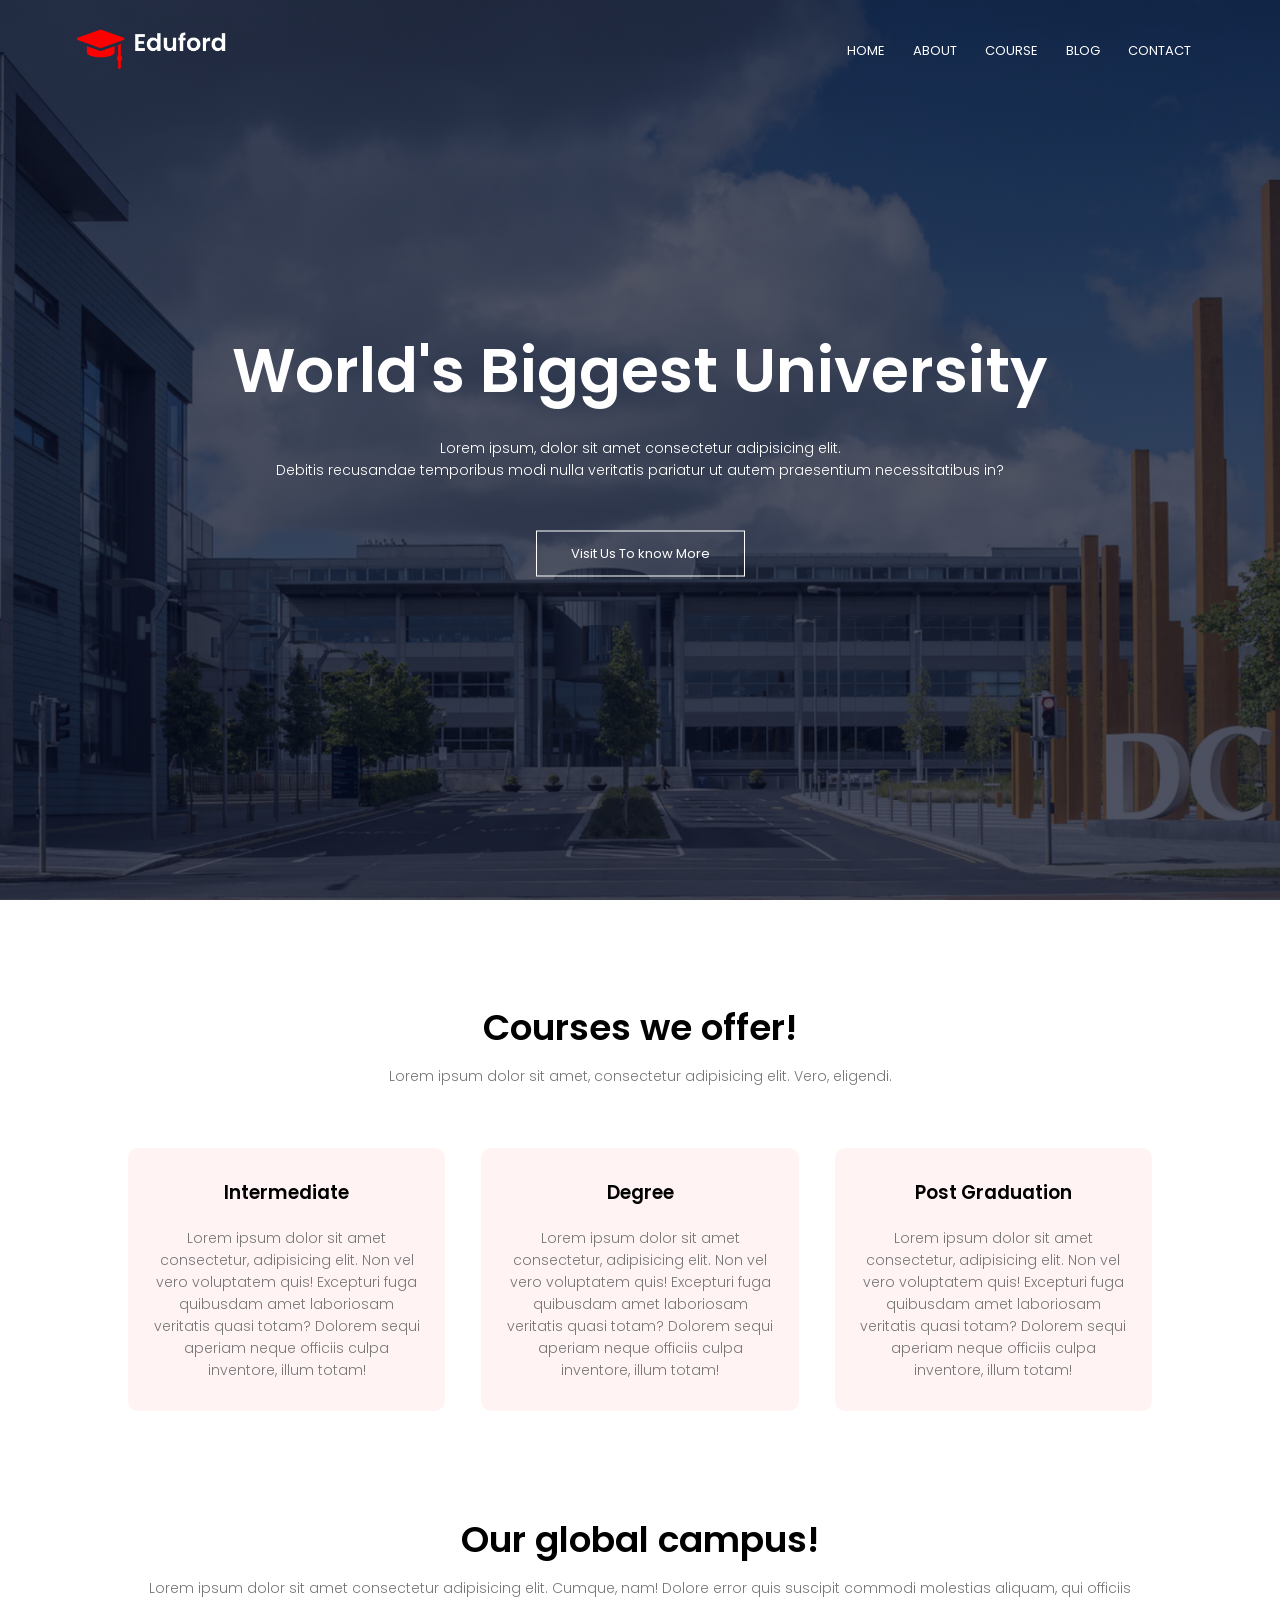
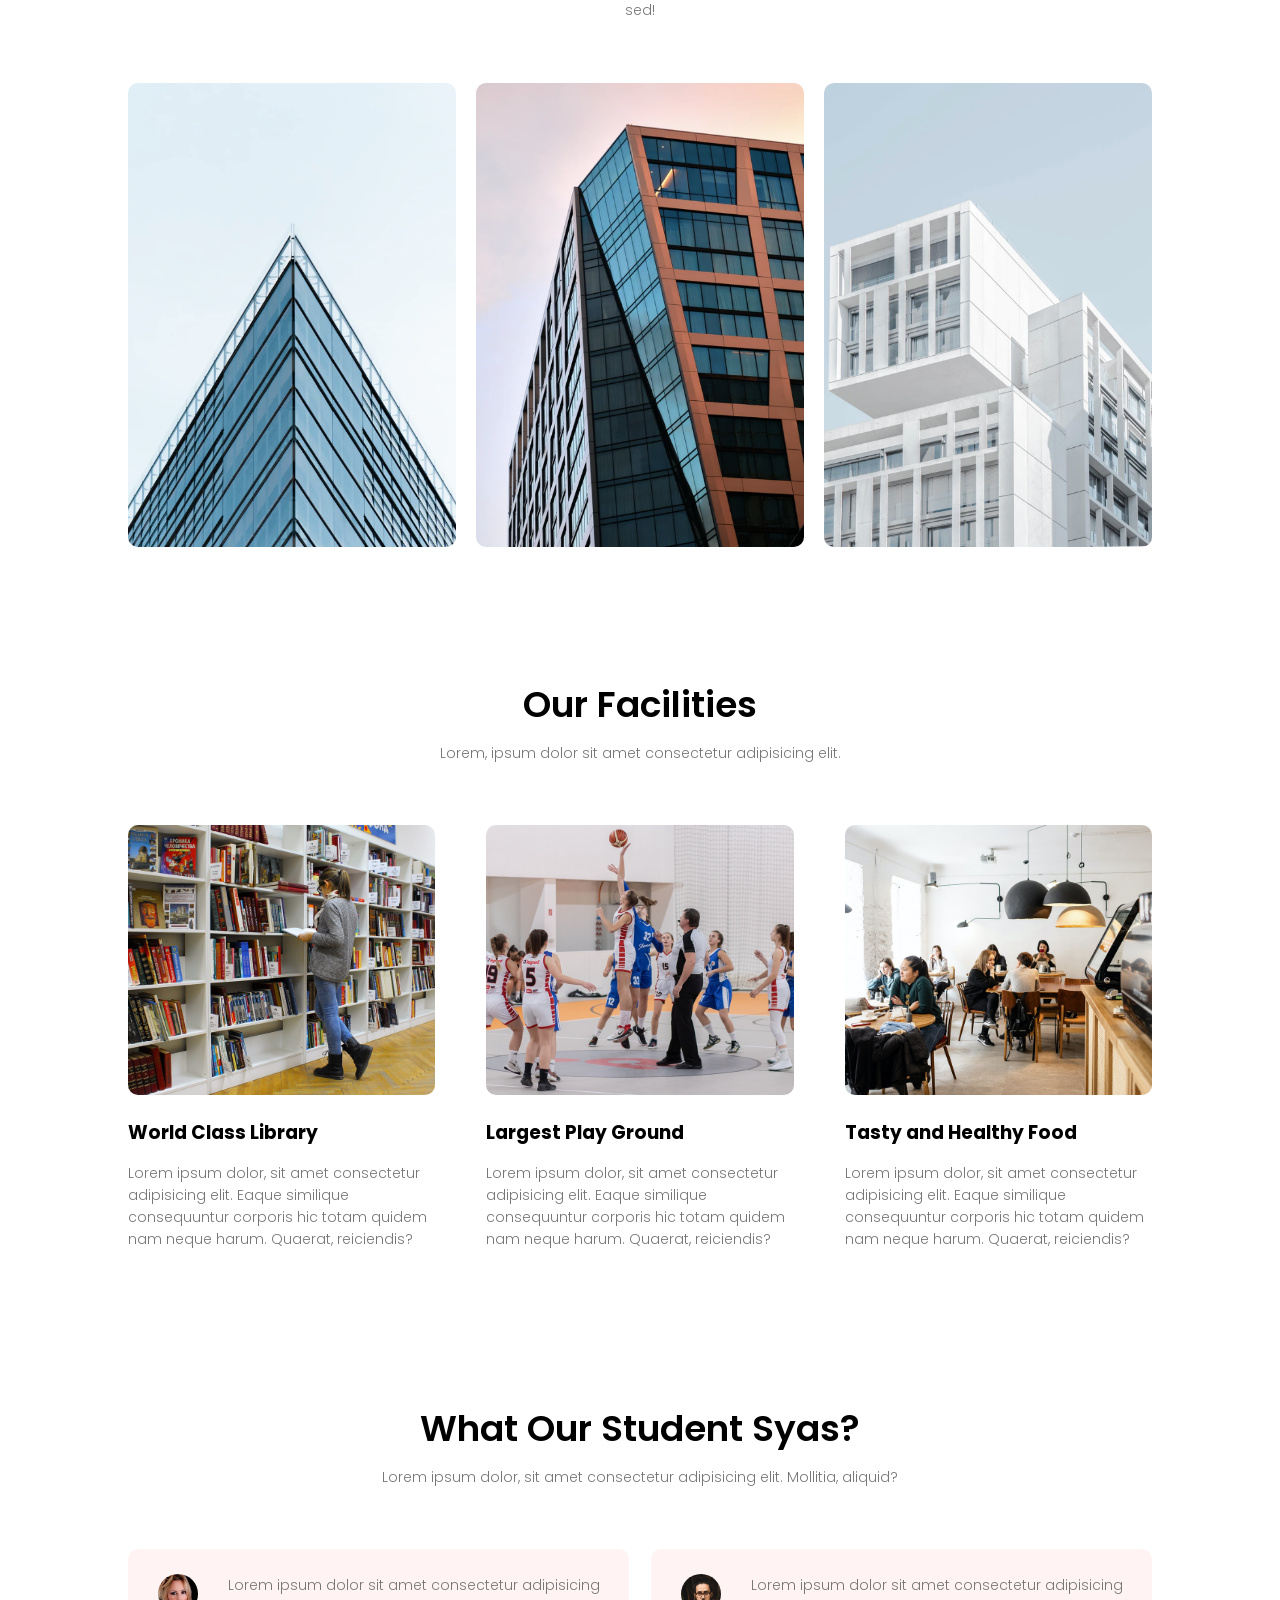
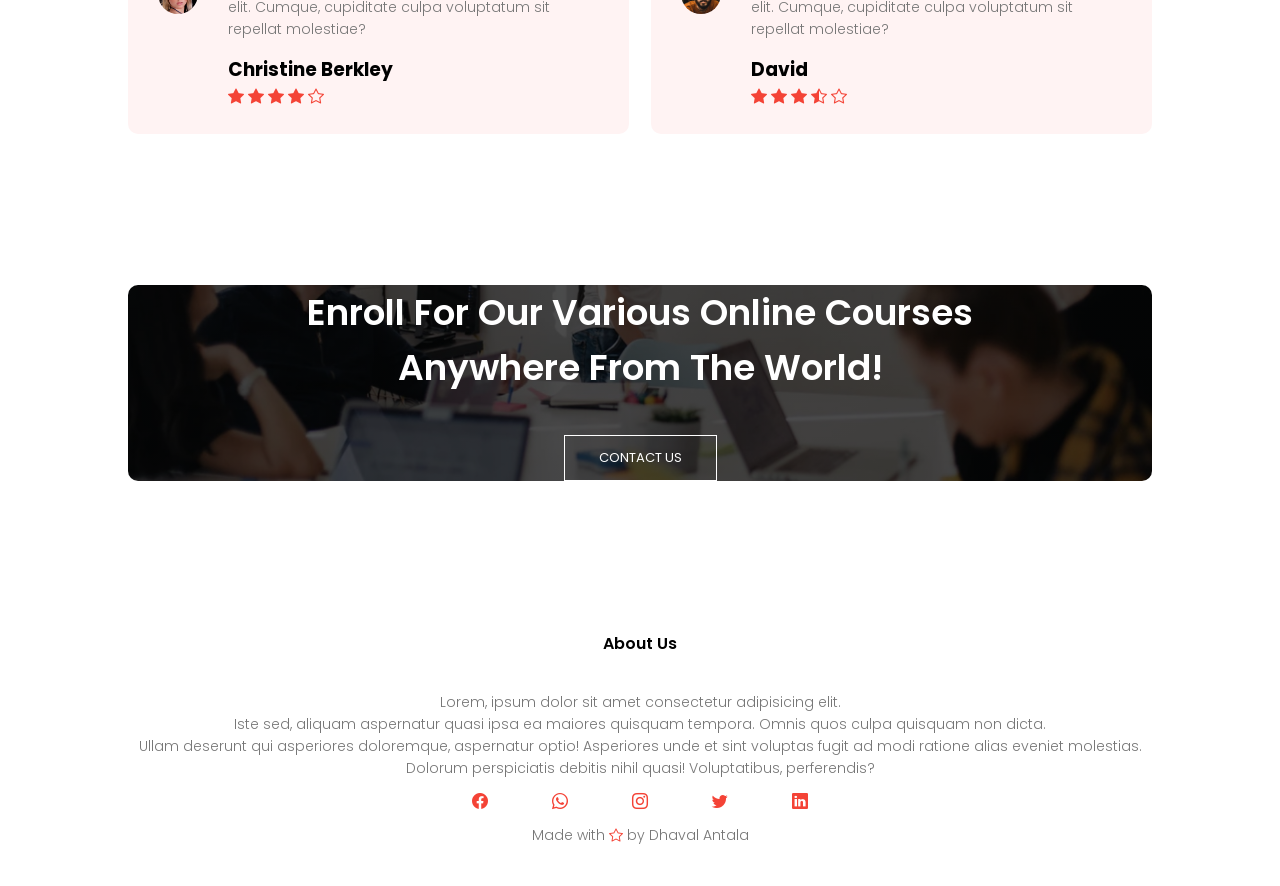
<file: index.html>
<!DOCTYPE html>
<html lang="en">
<head>
    <meta charset="UTF-8">
    <meta name="viewport" content="width=device-width, initial-scale=1.0">
    <link rel="stylesheet" href="style.css">
    <style>@import url('https://fonts.googleapis.com/css2?family=Poppins:ital,wght@0,100;0,200;0,300;0,400;0,500;0,600;0,700;0,800;0,900;1,100;1,200;1,300;1,400;1,500;1,600;1,700;1,800;1,900&display=swap');</style>
    <link rel="stylesheet" href="https://cdn.jsdelivr.net/npm/bootstrap-icons@1.13.1/font/bootstrap-icons.min.css">
    <title>Eduford Org</title>
</head>
<body>
    <section class="header">
        <nav>
            <a href="index.html"><img src="images/logo.png" alt="Logo"></a>
            <div class="nav-links" id="navLinks">
                <i class="bi bi-x-lg" onclick="hideMenu()"></i>
                <ul>
                    <li><a href="index.html">HOME</a></li>
                    <li><a href="about.html">ABOUT</a></li>
                    <li><a href="course.html">COURSE</a></li>
                    <li><a href="blog.html">BLOG</a></li>
                    <li><a href="contact.html">CONTACT</a></li>
                </ul>
            </div>
            <i class="bi bi-list" onclick="showMenu()"></i>
        </nav>

        <div class="text-box">
            <h1>World's Biggest University</h1>
            <p>
                Lorem ipsum, dolor sit amet consectetur adipisicing elit. 
                <br>Debitis recusandae temporibus modi nulla veritatis pariatur ut autem praesentium necessitatibus in?
            </p>
            <a href="" class="hero-btn">Visit Us To know More</a>
        </div>
    </section>


    <!-- Course -->
    <section class="course">
        <h1>
            Courses we offer!
        </h1>

        <p>Lorem ipsum dolor sit amet, consectetur adipisicing elit. Vero, eligendi.</p>

        <div class="row">
            <div class="course-col">
                <h3>Intermediate</h3>
                <p>Lorem ipsum dolor sit amet consectetur, adipisicing elit. Non vel vero voluptatem quis! Excepturi fuga quibusdam amet laboriosam veritatis quasi totam? Dolorem sequi aperiam neque officiis culpa inventore, illum totam!</p>
            </div>
            <div class="course-col">
                <h3>Degree</h3>
                <p>Lorem ipsum dolor sit amet consectetur, adipisicing elit. Non vel vero voluptatem quis! Excepturi fuga quibusdam amet laboriosam veritatis quasi totam? Dolorem sequi aperiam neque officiis culpa inventore, illum totam!</p>
            </div>
            <div class="course-col">
                <h3>Post Graduation</h3>
                <p>Lorem ipsum dolor sit amet consectetur, adipisicing elit. Non vel vero voluptatem quis! Excepturi fuga quibusdam amet laboriosam veritatis quasi totam? Dolorem sequi aperiam neque officiis culpa inventore, illum totam!</p>
            </div> 
        </div>
    </section>

<!-- Campus -->
    <section class="campus">
        <h1>Our global campus!</h1>
        <p>Lorem ipsum dolor sit amet consectetur adipisicing elit. Cumque, nam! Dolore error quis suscipit commodi molestias aliquam, qui officiis sed!</p>
        <div class="row">
                <div class="campus-col">
                    <img src="images/london.png" alt="">
                    <div class="layer">
                        <h3>
                            LONDON
                        </h3>
                    </div>
                </div>
                <div class="campus-col">
                    <img src="images/newyork.png" alt="">
                    <div class="layer">
                        <h3>
                            New York
                        </h3>
                    </div>
                </div>
                <div class="campus-col">
                    <img src="images/washington.png" alt="">
                    <div class="layer">
                        <h3>
                            washington
                        </h3>
                    </div>
                </div>
        </div>
    </section>

    <!-- Facilities -->
    <section class="facilities">
        <h1>Our Facilities</h1>
        <p>Lorem, ipsum dolor sit amet consectetur adipisicing elit.</p>

        <div class="row">
            <div class="facilities-col">
                <img src="images/library.png">
                <h3>World Class Library</h3>
                <p>Lorem ipsum dolor, sit amet consectetur adipisicing elit. Eaque similique consequuntur corporis hic totam quidem nam neque harum. Quaerat, reiciendis?</p>
            </div>
            <div class="facilities-col">
                <img src="images/basketball.png">
                <h3>Largest Play Ground</h3>
                <p>Lorem ipsum dolor, sit amet consectetur adipisicing elit. Eaque similique consequuntur corporis hic totam quidem nam neque harum. Quaerat, reiciendis?</p>
            </div>
            <div class="facilities-col">
                <img src="images/cafeteria.png">
                <h3>Tasty and Healthy Food</h3>
                <p>Lorem ipsum dolor, sit amet consectetur adipisicing elit. Eaque similique consequuntur corporis hic totam quidem nam neque harum. Quaerat, reiciendis?</p>
            </div>
        </div>
    </section>

    <!-- Testimonials -->
    <section class="testimonials">
        <h1>What Our Student Syas?</h1>
        <p>Lorem ipsum dolor, sit amet consectetur adipisicing elit. Mollitia, aliquid?</p>

        <div class="row">
            <div class="testimonials-col">
                <img src="images/user1.jpg">
                <div>
                    <p>Lorem ipsum dolor sit amet consectetur adipisicing elit. Cumque, cupiditate culpa voluptatum sit repellat molestiae?</p>
                    <h3>Christine Berkley</h3>
                    <i class="bi bi-star-fill"></i>
                    <i class="bi bi-star-fill"></i>
                    <i class="bi bi-star-fill"></i>
                    <i class="bi bi-star-fill"></i>
                    <i class="bi bi-star"></i>
                </div>
            </div>
            <div class="testimonials-col">
                <img src="images/user2.jpg">
                <div>
                    <p>Lorem ipsum dolor sit amet consectetur adipisicing elit. Cumque, cupiditate culpa voluptatum sit repellat molestiae?</p>
                    <h3>David</h3>
                    <i class="bi bi-star-fill"></i>
                    <i class="bi bi-star-fill"></i>
                    <i class="bi bi-star-fill"></i>
                    <i class="bi bi-star-half"></i>
                    <i class="bi bi-star"></i>
                </div>
            </div>
        </div>
    </section>


    <!-- Call To Action -->
    <section class="cta">
        <h1>Enroll For Our Various Online Courses <br> Anywhere From The World!</h1>
        <a href="" class="hero-btn">CONTACT US</a>
    </section>

     <!-- Footer -->
    <section class="footer">
        <h4>About Us</h4>
        <p>Lorem, ipsum dolor sit amet consectetur adipisicing elit. <br> Iste sed, aliquam aspernatur quasi ipsa ea maiores quisquam tempora. Omnis quos culpa quisquam non dicta. <br>Ullam deserunt qui asperiores doloremque, aspernatur optio! Asperiores unde et sint voluptas fugit ad modi ratione alias eveniet molestias. <br>Dolorum perspiciatis debitis nihil quasi! Voluptatibus, perferendis?</p>

        <div class="icons">
            <i class="bi bi-facebook"></i>
            <i class="bi bi-whatsapp"></i>
            <i class="bi bi-instagram"></i>
            <i class="bi bi-twitter"></i>
            <i class="bi bi-linkedin"></i>
        </div>
        <p>Made with <i class="bi bi-star"></i> by Dhaval Antala </p>
    </section>

    <!-- JS Toggle menu -->
    <script>
        var navLinks = document.getElementById("navLinks");

        function showMenu(){
            navLinks.style.right = "0";
        }
        function hideMenu(){
            navLinks.style.right = "-200px";
        }
    </script>
</body>
</html>
</file>
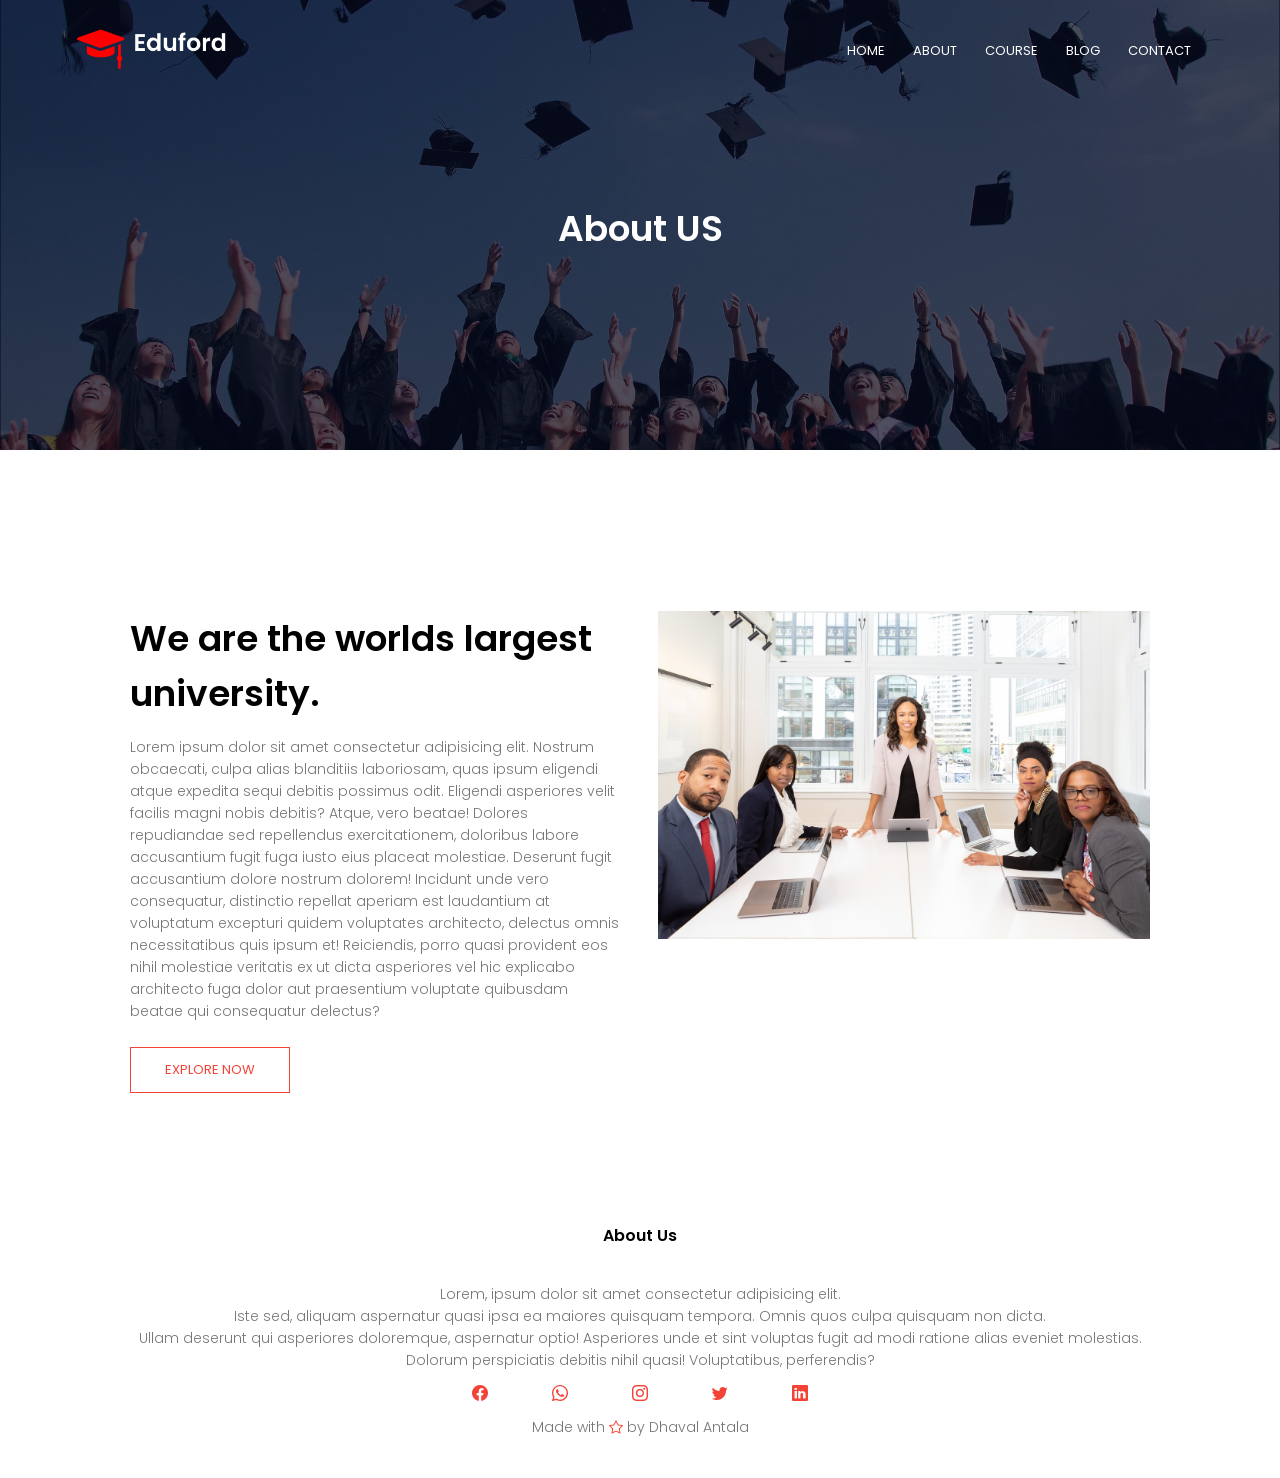
<file: about.html>
<!DOCTYPE html>
<html lang="en">
<head>
    <meta charset="UTF-8">
    <meta name="viewport" content="width=device-width, initial-scale=1.0">
    <link rel="stylesheet" href="style.css">
    <style>@import url('https://fonts.googleapis.com/css2?family=Poppins:ital,wght@0,100;0,200;0,300;0,400;0,500;0,600;0,700;0,800;0,900;1,100;1,200;1,300;1,400;1,500;1,600;1,700;1,800;1,900&display=swap');</style>
    <link rel="stylesheet" href="https://cdn.jsdelivr.net/npm/bootstrap-icons@1.13.1/font/bootstrap-icons.min.css">
    <title>Eduford Org</title>
</head>
<body>
    <section class="sub-header">
        <nav>
            <a href="index.html"><img src="images/logo.png" alt="Logo"></a>
            <div class="nav-links" id="navLinks">
                <i class="bi bi-x-lg" onclick="hideMenu()"></i>
                <ul>
                    <li><a href="index.html">HOME</a></li>
                    <li><a href="about.html">ABOUT</a></li>
                    <li><a href="course.html">COURSE</a></li>
                    <li><a href="blog.html">BLOG</a></li>
                    <li><a href="contact.html">CONTACT</a></li>
                </ul>
            </div>
            <i class="bi bi-list" onclick="showMenu()"></i>
        </nav>

        <h1>About US</h1>
    </section>

    <!-- About us content -->

    <section class="about-us">
        <div class="row">
            <div class="about-col">
                <h1>We are the worlds largest university.</h1>
                <p>Lorem ipsum dolor sit amet consectetur adipisicing elit. Nostrum obcaecati, culpa alias blanditiis laboriosam, quas ipsum eligendi atque expedita sequi debitis possimus odit. Eligendi asperiores velit facilis magni nobis debitis? Atque, vero beatae! Dolores repudiandae sed repellendus exercitationem, doloribus labore accusantium fugit fuga iusto eius placeat molestiae. Deserunt fugit accusantium dolore nostrum dolorem! Incidunt unde vero consequatur, distinctio repellat aperiam est laudantium at voluptatum excepturi quidem voluptates architecto, delectus omnis necessitatibus quis ipsum et! Reiciendis, porro quasi provident eos nihil molestiae veritatis ex ut dicta asperiores vel hic explicabo architecto fuga dolor aut praesentium voluptate quibusdam beatae qui consequatur delectus?</p>
                <a href="" class="hero-btn red-btn" >EXPLORE NOW</a>
            </div>
            <div class="about-col">
                <img src="images/about.jpg" alt="">
            </div>
        </div>
    </section>


    <!-- Footer -->
    <section class="footer">
        <h4>About Us</h4>
        <p>Lorem, ipsum dolor sit amet consectetur adipisicing elit. <br> Iste sed, aliquam aspernatur quasi ipsa ea maiores quisquam tempora. Omnis quos culpa quisquam non dicta. <br>Ullam deserunt qui asperiores doloremque, aspernatur optio! Asperiores unde et sint voluptas fugit ad modi ratione alias eveniet molestias. <br>Dolorum perspiciatis debitis nihil quasi! Voluptatibus, perferendis?</p>

        <div class="icons">
            <i class="bi bi-facebook"></i>
            <i class="bi bi-whatsapp"></i>
            <i class="bi bi-instagram"></i>
            <i class="bi bi-twitter"></i>
            <i class="bi bi-linkedin"></i>
        </div>
        <p>Made with <i class="bi bi-star"></i> by Dhaval Antala </p>
    </section>

    <!-- JS Toggle menu -->
    <script>
        var navLinks = document.getElementById("navLinks");

        function showMenu(){
            navLinks.style.right = "0";
        }
        function hideMenu(){
            navLinks.style.right = "-200px";
        }
    </script>
</body>
</html>
</file>
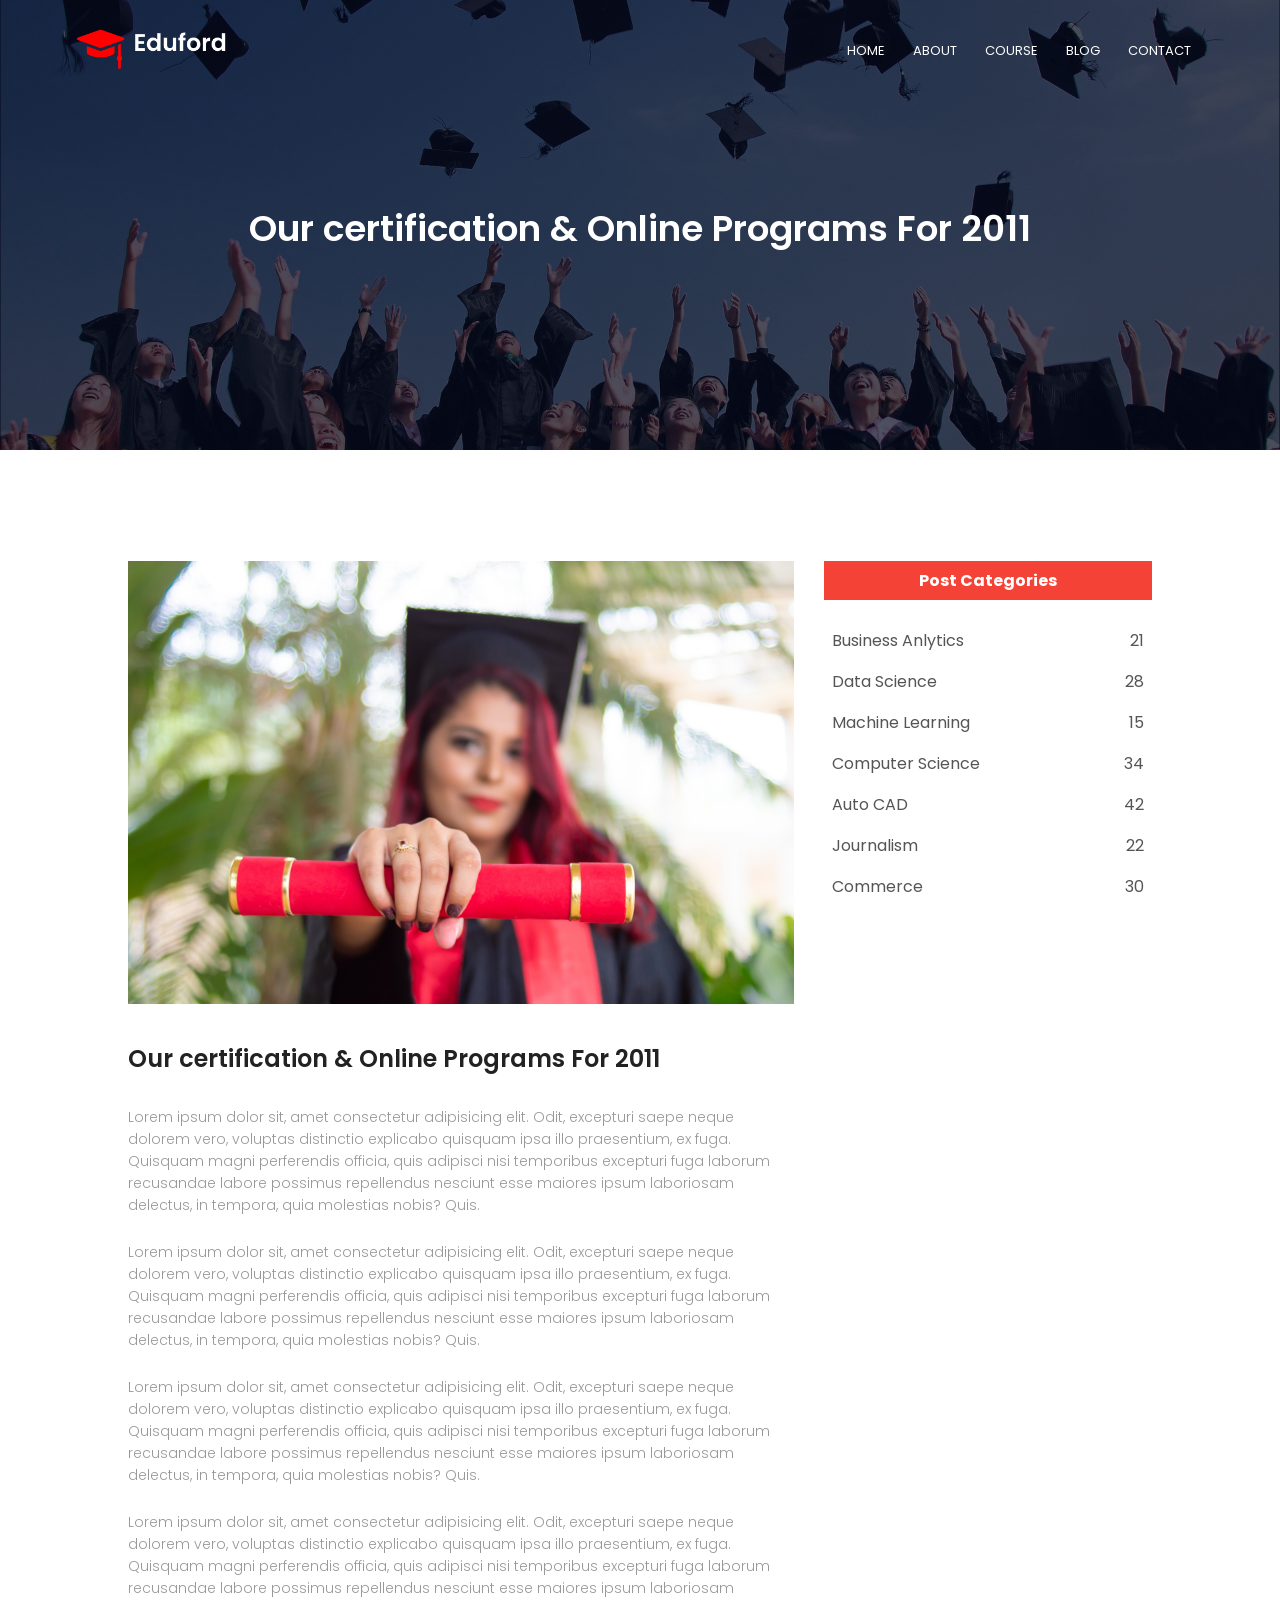
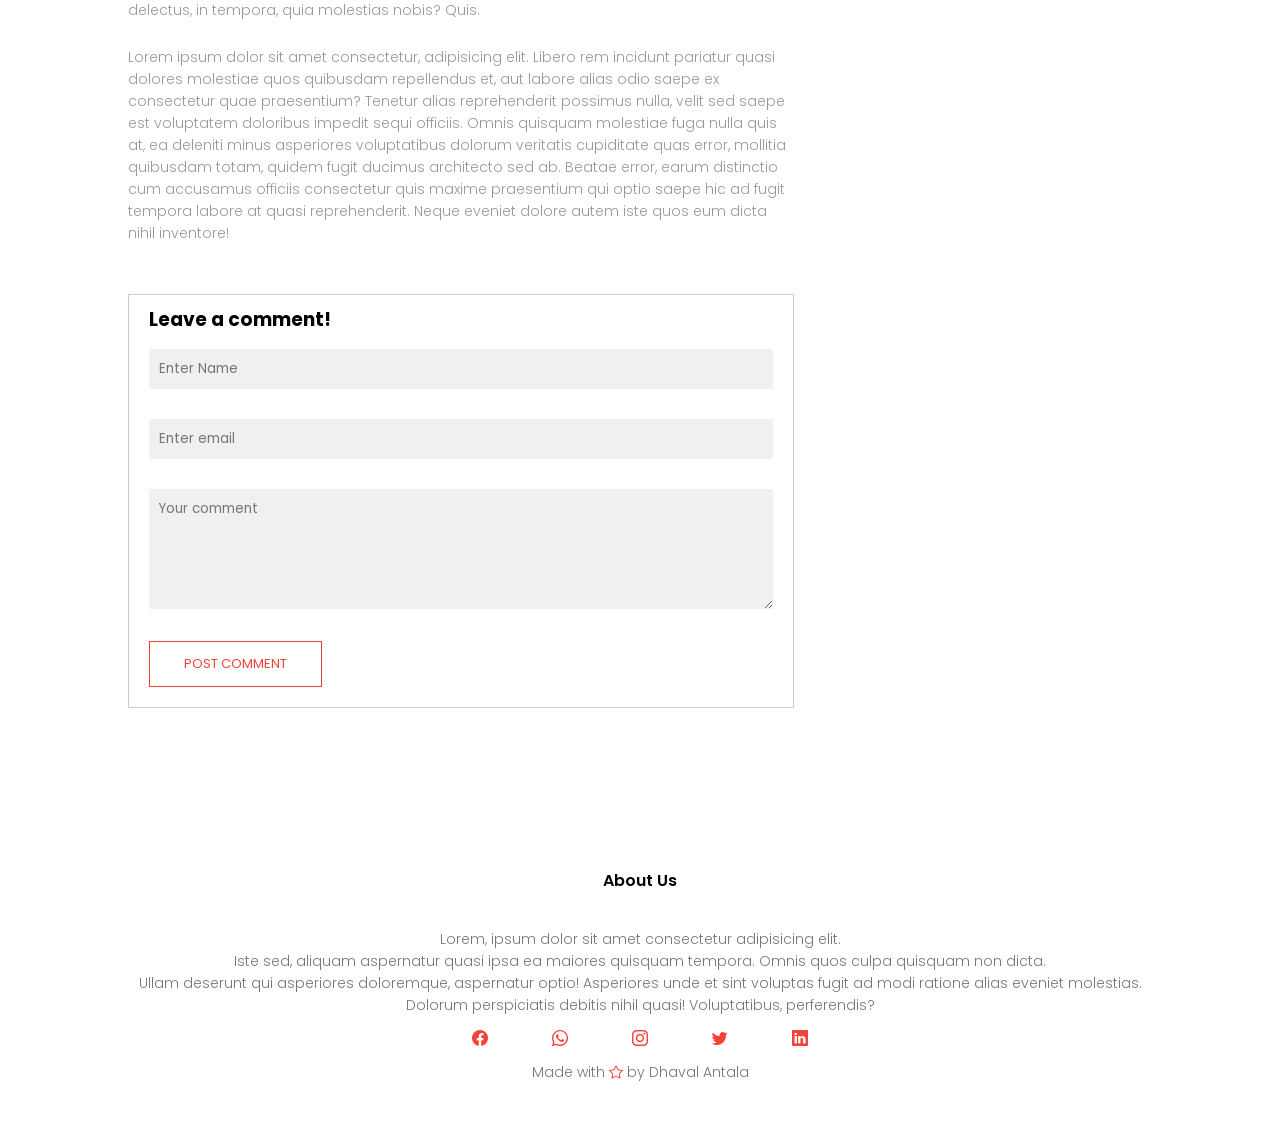
<file: blog.html>
<!DOCTYPE html>
<html lang="en">
<head>
    <meta charset="UTF-8">
    <meta name="viewport" content="width=device-width, initial-scale=1.0">
    <link rel="stylesheet" href="style.css">
    <style>@import url('https://fonts.googleapis.com/css2?family=Poppins:ital,wght@0,100;0,200;0,300;0,400;0,500;0,600;0,700;0,800;0,900;1,100;1,200;1,300;1,400;1,500;1,600;1,700;1,800;1,900&display=swap');</style>
    <link rel="stylesheet" href="https://cdn.jsdelivr.net/npm/bootstrap-icons@1.13.1/font/bootstrap-icons.min.css">
    <title>Eduford Org</title>
</head>
<body>
    <section class="sub-header">
        <nav>
            <a href="index.html"><img src="images/logo.png" alt="Logo"></a>
            <div class="nav-links" id="navLinks">
                <i class="bi bi-x-lg" onclick="hideMenu()"></i>
                <ul>
                    <li><a href="index.html">HOME</a></li>
                    <li><a href="about.html">ABOUT</a></li>
                    <li><a href="course.html">COURSE</a></li>
                    <li><a href="blog.html">BLOG</a></li>
                    <li><a href="contact.html">CONTACT</a></li>
                </ul>
            </div>
            <i class="bi bi-list" onclick="showMenu()"></i>
        </nav>

        <h1>Our certification & Online Programs For 2011</h1>
    </section>

    <!-- Blog page content! -->
    <section class="blog-content">
        <div class="row">
            <div class="blog-left">
                <img src="images/certificate.jpg" alt="">
                <h2>Our certification & Online Programs For 2011</h2>
                <p>Lorem ipsum dolor sit, amet consectetur adipisicing elit. Odit, excepturi saepe neque dolorem vero, voluptas distinctio explicabo quisquam ipsa illo praesentium, ex fuga. Quisquam magni perferendis officia, quis adipisci nisi temporibus excepturi fuga laborum recusandae labore possimus repellendus nesciunt esse maiores ipsum laboriosam delectus, in tempora, quia molestias nobis? Quis.</p>
                <br>
                <p>Lorem ipsum dolor sit, amet consectetur adipisicing elit. Odit, excepturi saepe neque dolorem vero, voluptas distinctio explicabo quisquam ipsa illo praesentium, ex fuga. Quisquam magni perferendis officia, quis adipisci nisi temporibus excepturi fuga laborum recusandae labore possimus repellendus nesciunt esse maiores ipsum laboriosam delectus, in tempora, quia molestias nobis? Quis.</p>
                <br>
                <p>Lorem ipsum dolor sit, amet consectetur adipisicing elit. Odit, excepturi saepe neque dolorem vero, voluptas distinctio explicabo quisquam ipsa illo praesentium, ex fuga. Quisquam magni perferendis officia, quis adipisci nisi temporibus excepturi fuga laborum recusandae labore possimus repellendus nesciunt esse maiores ipsum laboriosam delectus, in tempora, quia molestias nobis? Quis.</p>
                <br>
                <p>Lorem ipsum dolor sit, amet consectetur adipisicing elit. Odit, excepturi saepe neque dolorem vero, voluptas distinctio explicabo quisquam ipsa illo praesentium, ex fuga. Quisquam magni perferendis officia, quis adipisci nisi temporibus excepturi fuga laborum recusandae labore possimus repellendus nesciunt esse maiores ipsum laboriosam delectus, in tempora, quia molestias nobis? Quis.</p>
                <br>
                <p>Lorem ipsum dolor sit amet consectetur, adipisicing elit. Libero rem incidunt pariatur quasi dolores molestiae quos quibusdam repellendus et, aut labore alias odio saepe ex consectetur quae praesentium? Tenetur alias reprehenderit possimus nulla, velit sed saepe est voluptatem doloribus impedit sequi officiis. Omnis quisquam molestiae fuga nulla quis at, ea deleniti minus asperiores voluptatibus dolorum veritatis cupiditate quas error, mollitia quibusdam totam, quidem fugit ducimus architecto sed ab. Beatae error, earum distinctio cum accusamus officiis consectetur quis maxime praesentium qui optio saepe hic ad fugit tempora labore at quasi reprehenderit. Neque eveniet dolore autem iste quos eum dicta nihil inventore!</p>


                <div class="comment-box">
                    <h3>
                        Leave a comment!
                    </h3>
                    <form class="comment-form">
                        <input type="text" placeholder="Enter Name">
                        <input type="email" placeholder="Enter email">
                        <textarea rows="5" placeholder="Your comment"></textarea>
                        <button type="submit" class="hero-btn red-btn">POST COMMENT</button>
                    </form>
                </div>

            </div>
            <div class="blog-right">
                <h3>Post Categories</h3>
                <div>
                    <span>Business Anlytics</span>
                    <span>21</span>
                </div>
                <div>
                    <span>Data Science</span>
                    <span>28</span>
                </div>
                <div>
                    <span>Machine Learning</span>
                    <span>15</span>
                </div>
                <div>
                    <span>Computer Science</span>
                    <span>34</span>
                </div>
                <div>
                    <span>Auto CAD</span>
                    <span>42</span>
                </div>
                <div>
                    <span>Journalism</span>
                    <span>22</span>
                </div>
                <div>
                    <span>Commerce</span>
                    <span>30</span>
                </div>
            </div>
        </div>
    </section>

    <!-- Footer -->
    <section class="footer">
        <h4>About Us</h4>
        <p>Lorem, ipsum dolor sit amet consectetur adipisicing elit. <br> Iste sed, aliquam aspernatur quasi ipsa ea maiores quisquam tempora. Omnis quos culpa quisquam non dicta. <br>Ullam deserunt qui asperiores doloremque, aspernatur optio! Asperiores unde et sint voluptas fugit ad modi ratione alias eveniet molestias. <br>Dolorum perspiciatis debitis nihil quasi! Voluptatibus, perferendis?</p>

        <div class="icons">
            <i class="bi bi-facebook"></i>
            <i class="bi bi-whatsapp"></i>
            <i class="bi bi-instagram"></i>
            <i class="bi bi-twitter"></i>
            <i class="bi bi-linkedin"></i>
        </div>
        <p>Made with <i class="bi bi-star"></i> by Dhaval Antala </p>
    </section>

    <!-- JS Toggle menu -->
    <script>
        var navLinks = document.getElementById("navLinks");

        function showMenu(){
            navLinks.style.right = "0";
        }
        function hideMenu(){
            navLinks.style.right = "-200px";
        }
    </script>
</body>
</html>
</file>
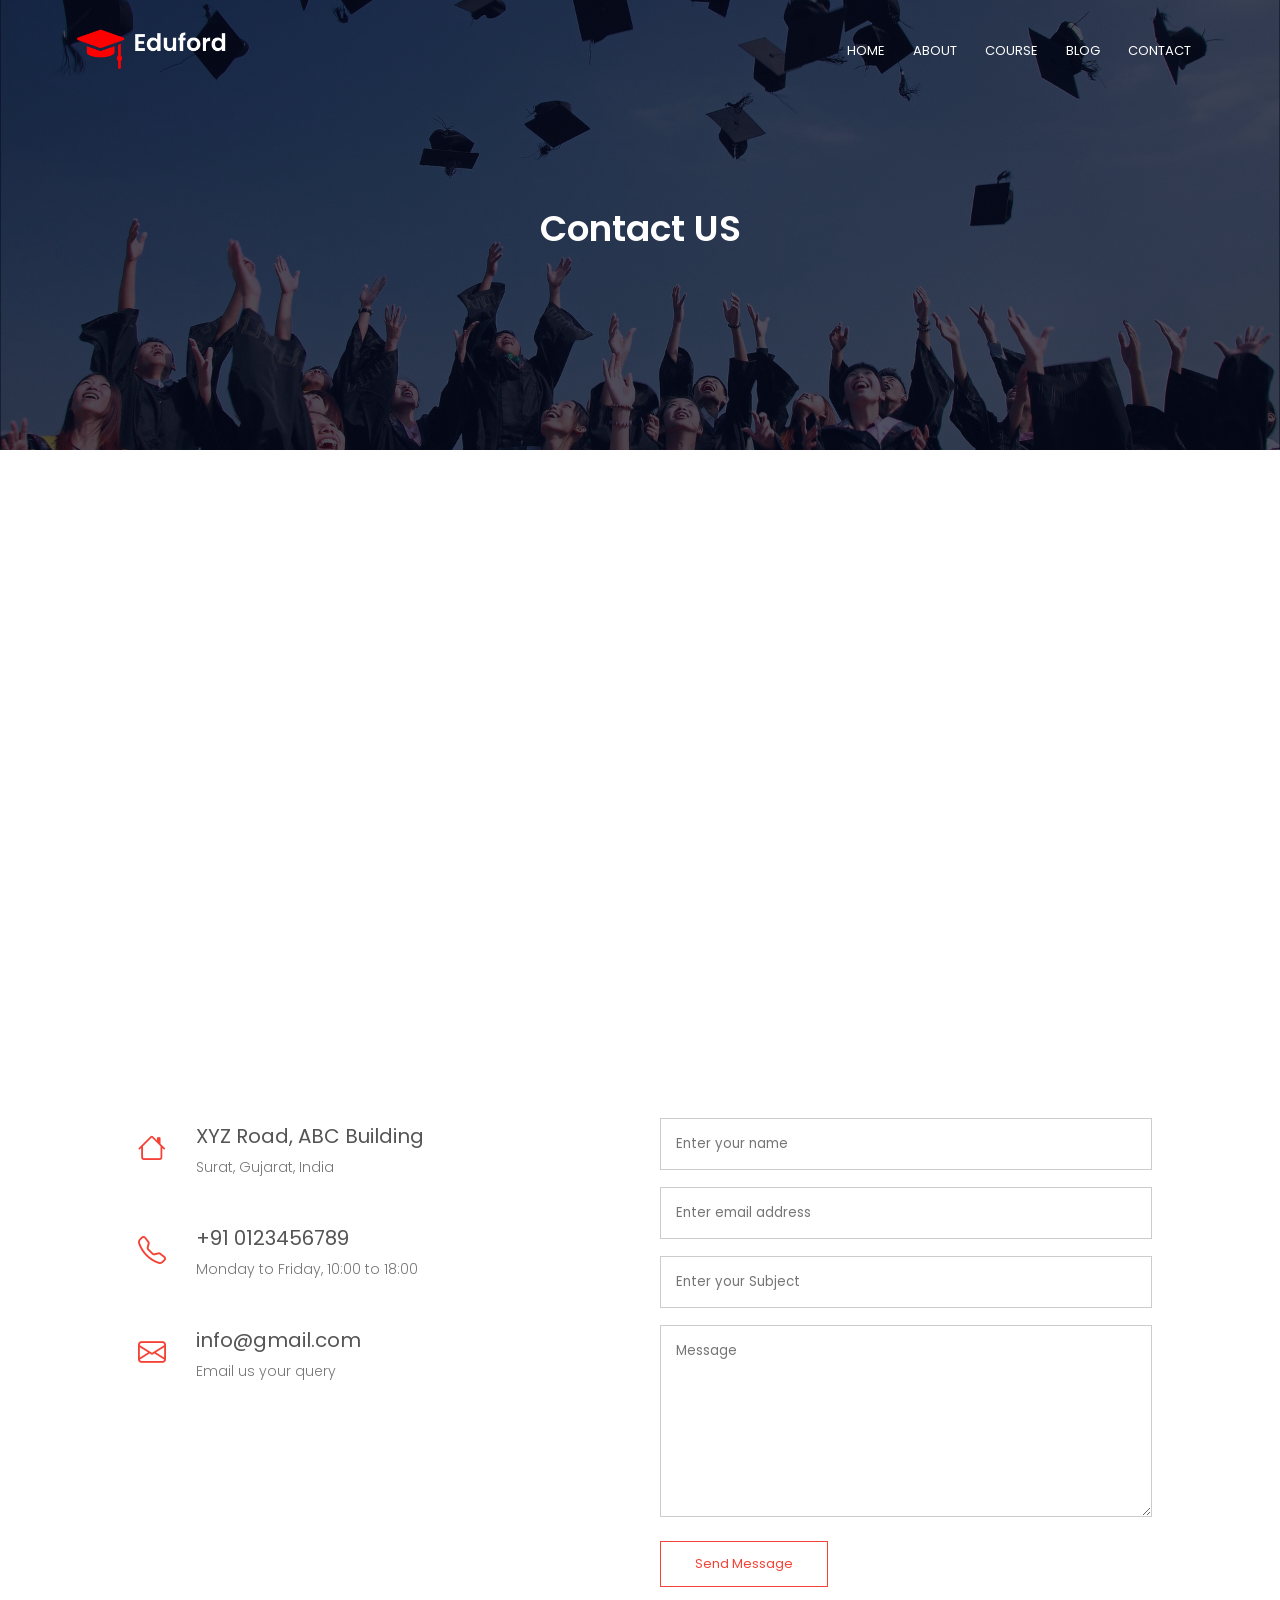
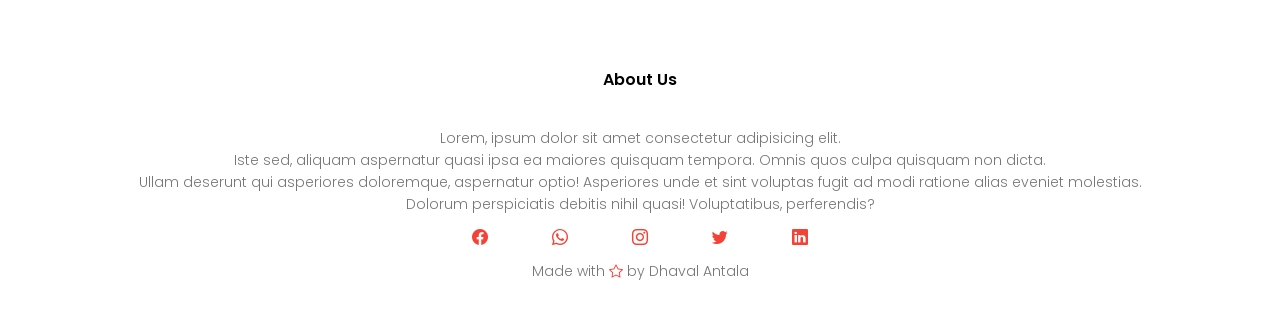
<file: contact.html>
<!DOCTYPE html>
<html lang="en">
<head>
    <meta charset="UTF-8">
    <meta name="viewport" content="width=device-width, initial-scale=1.0">
    <link rel="stylesheet" href="style.css">
    <style>@import url('https://fonts.googleapis.com/css2?family=Poppins:ital,wght@0,100;0,200;0,300;0,400;0,500;0,600;0,700;0,800;0,900;1,100;1,200;1,300;1,400;1,500;1,600;1,700;1,800;1,900&display=swap');</style>
    <link rel="stylesheet" href="https://cdn.jsdelivr.net/npm/bootstrap-icons@1.13.1/font/bootstrap-icons.min.css">
    <title>Eduford Org</title>
</head>
<body>
    <section class="sub-header">
        <nav>
            <a href="index.html"><img src="images/logo.png" alt="Logo"></a>
            <div class="nav-links" id="navLinks">
                <i class="bi bi-x-lg" onclick="hideMenu()"></i>
                <ul>
                    <li><a href="index.html">HOME</a></li>
                    <li><a href="about.html">ABOUT</a></li>
                    <li><a href="course.html">COURSE</a></li>
                    <li><a href="blog.html">BLOG</a></li>
                    <li><a href="contact.html">CONTACT</a></li>
                </ul>
            </div>
            <i class="bi bi-list" onclick="showMenu()"></i>
        </nav>

        <h1>Contact US</h1>
    </section>

    <!-- Contact US-->
     <section class="location">
        <iframe src="https://www.google.com/maps/embed?pb=!1m17!1m12!1m3!1d3719.401972086875!2d72.87648207523526!3d21.215902981324646!2m3!1f0!2f0!3f0!3m2!1i1024!2i768!4f13.1!3m2!1m1!2zMjHCsDEyJzU3LjIiTiA3MsKwNTInNDQuNiJF!5e0!3m2!1sen!2sin!4v1778501505999!5m2!1sen!2sin" width="600" height="450" style="border:0;" allowfullscreen="" loading="lazy" referrerpolicy="no-referrer-when-downgrade"></iframe>
     </section>

    <section class="contact-us">
        <div class="row">
            <div class="contact-col">
                <div>
                    <i class="bi bi-house"></i>
                    <span>
                        <h5>XYZ Road, ABC Building</h5>
                        <p>Surat, Gujarat, India</p>
                    </span>
                </div>
                <div>
                    <i class="bi bi-telephone"></i>
                    <span>
                        <h5>+91 0123456789</h5>
                        <p>Monday to Friday, 10:00 to 18:00</p>
                    </span>
                </div>
                <div>
                    <i class="bi bi-envelope"></i>
                    <span>
                        <h5>info@gmail.com</h5>
                        <p>Email us your query</p>
                    </span>
                </div>
            </div>
            <div class="contact-col">
                <form action="file-handler.php" method="post">
                    <input type="text" name="name" placeholder="Enter your name" required>
                    <input type="email" name="email"placeholder="Enter email address" required>
                    <input type="text" name="subject" placeholder="Enter your Subject" required>
                    <textarea rows="8" name="message" placeholder="Message" required></textarea>
                    <button type="submit" class="hero-btn red-btn">Send Message</button>
                </form>
            </div>
        </div>
    </section>


    <!-- Footer -->
    <section class="footer">
        <h4>About Us</h4>
        <p>Lorem, ipsum dolor sit amet consectetur adipisicing elit. <br> Iste sed, aliquam aspernatur quasi ipsa ea maiores quisquam tempora. Omnis quos culpa quisquam non dicta. <br>Ullam deserunt qui asperiores doloremque, aspernatur optio! Asperiores unde et sint voluptas fugit ad modi ratione alias eveniet molestias. <br>Dolorum perspiciatis debitis nihil quasi! Voluptatibus, perferendis?</p>

        <div class="icons">
            <i class="bi bi-facebook"></i>
            <i class="bi bi-whatsapp"></i>
            <i class="bi bi-instagram"></i>
            <i class="bi bi-twitter"></i>
            <i class="bi bi-linkedin"></i>
        </div>
        <p>Made with <i class="bi bi-star"></i> by Dhaval Antala </p>
    </section>

    <!-- JS Toggle menu -->
    <script>
        var navLinks = document.getElementById("navLinks");

        function showMenu(){
            navLinks.style.right = "0";
        }
        function hideMenu(){
            navLinks.style.right = "-200px";
        }
    </script>
</body>
</html>
</file>
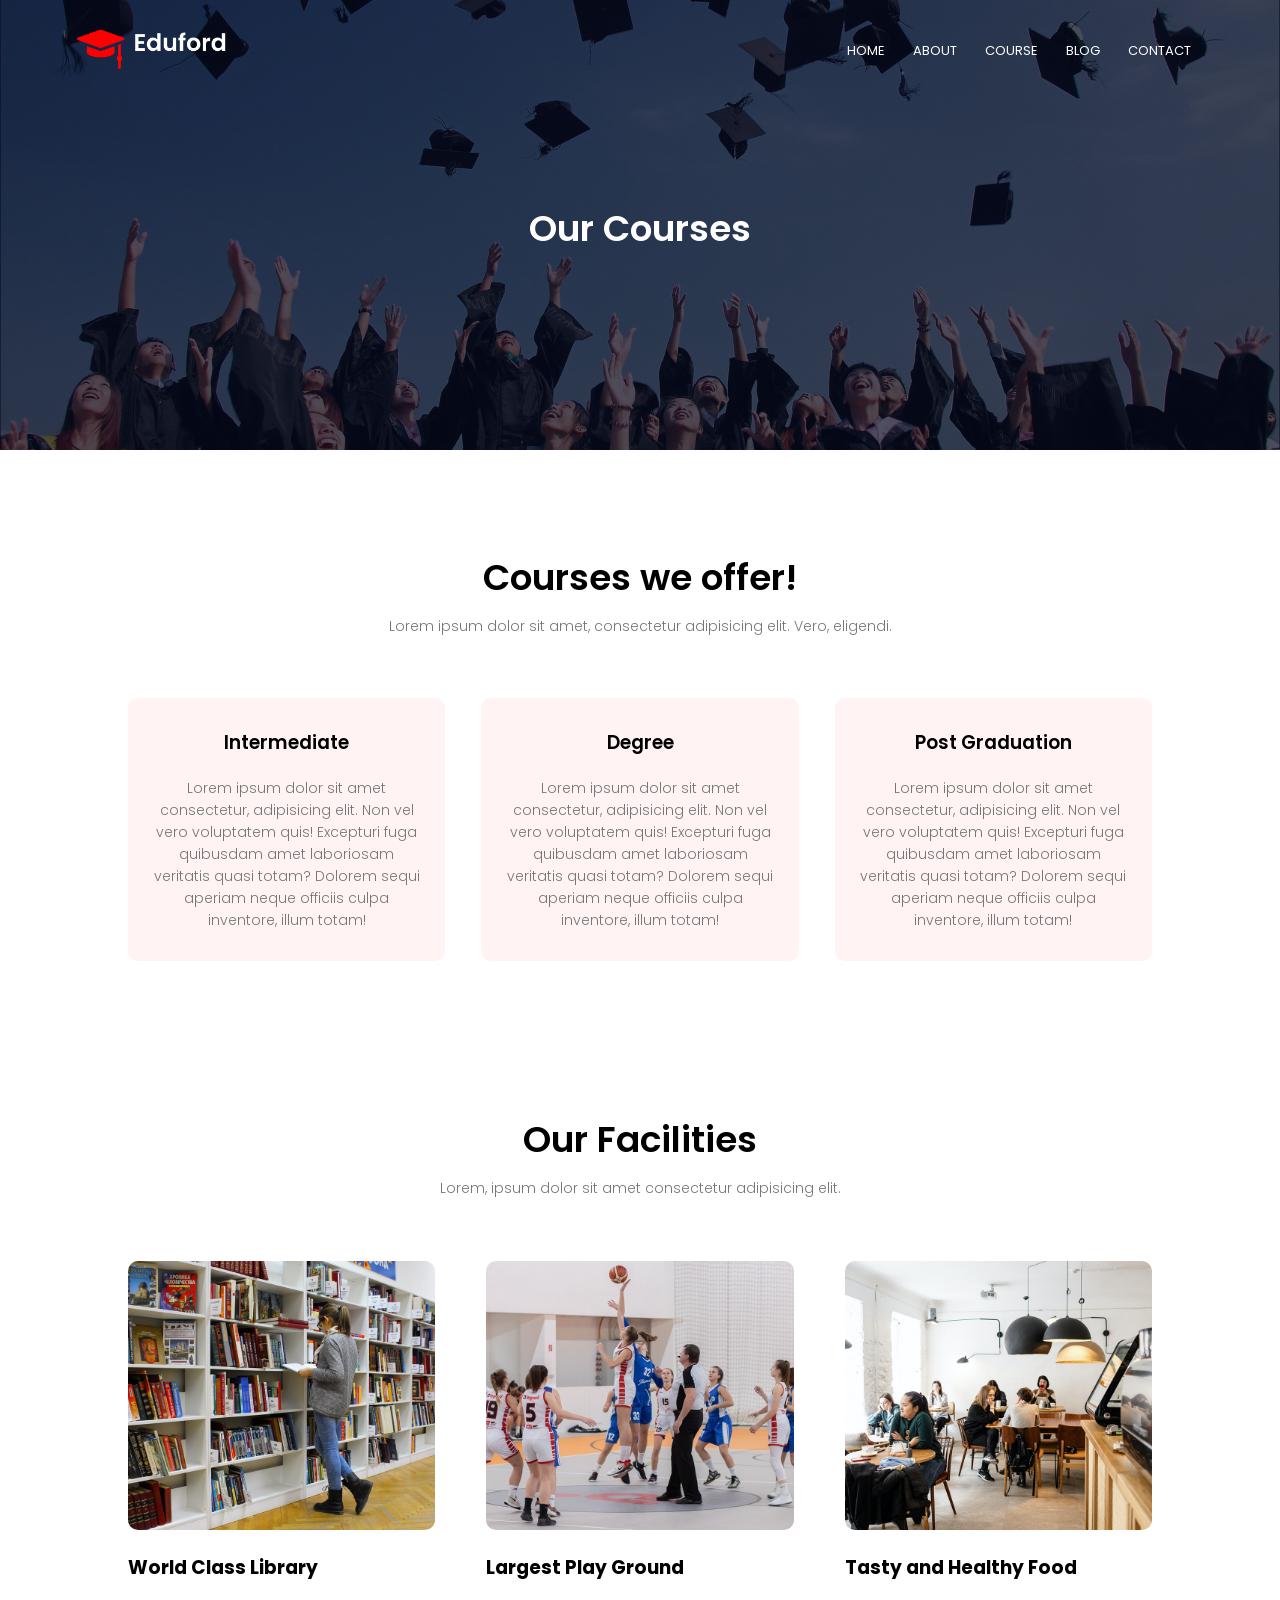
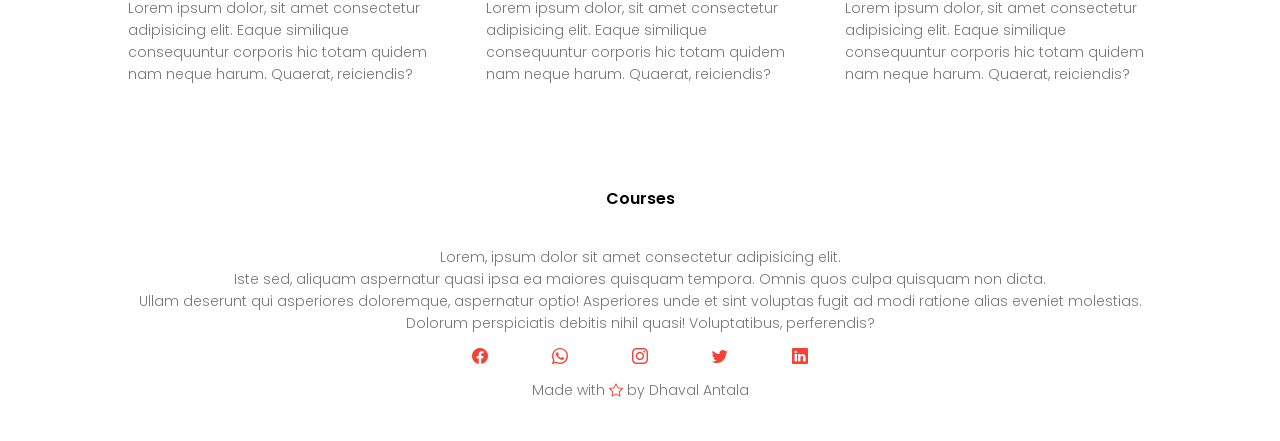
<file: course.html>
<!DOCTYPE html>
<html lang="en">
<head>
    <meta charset="UTF-8">
    <meta name="viewport" content="width=device-width, initial-scale=1.0">
    <link rel="stylesheet" href="style.css">
    <style>@import url('https://fonts.googleapis.com/css2?family=Poppins:ital,wght@0,100;0,200;0,300;0,400;0,500;0,600;0,700;0,800;0,900;1,100;1,200;1,300;1,400;1,500;1,600;1,700;1,800;1,900&display=swap');</style>
    <link rel="stylesheet" href="https://cdn.jsdelivr.net/npm/bootstrap-icons@1.13.1/font/bootstrap-icons.min.css">
    <title>Eduford Org</title>
</head>
<body>
    <section class="sub-header">
        <nav>
            <a href="index.html"><img src="images/logo.png" alt="Logo"></a>
            <div class="nav-links" id="navLinks">
                <i class="bi bi-x-lg" onclick="hideMenu()"></i>
                <ul>
                    <li><a href="index.html">HOME</a></li>
                    <li><a href="about.html">ABOUT</a></li>
                    <li><a href="course.html">COURSE</a></li>
                    <li><a href="blog.html">BLOG</a></li>
                    <li><a href="contact.html">CONTACT</a></li>
                </ul>
            </div>
            <i class="bi bi-list" onclick="showMenu()"></i>
        </nav>

        <h1>Our Courses</h1>
    </section>

    <!-- Course -->
    <section class="course">
        <h1>
            Courses we offer!
        </h1>

        <p>Lorem ipsum dolor sit amet, consectetur adipisicing elit. Vero, eligendi.</p>

        <div class="row">
            <div class="course-col">
                <h3>Intermediate</h3>
                <p>Lorem ipsum dolor sit amet consectetur, adipisicing elit. Non vel vero voluptatem quis! Excepturi fuga quibusdam amet laboriosam veritatis quasi totam? Dolorem sequi aperiam neque officiis culpa inventore, illum totam!</p>
            </div>
            <div class="course-col">
                <h3>Degree</h3>
                <p>Lorem ipsum dolor sit amet consectetur, adipisicing elit. Non vel vero voluptatem quis! Excepturi fuga quibusdam amet laboriosam veritatis quasi totam? Dolorem sequi aperiam neque officiis culpa inventore, illum totam!</p>
            </div>
            <div class="course-col">
                <h3>Post Graduation</h3>
                <p>Lorem ipsum dolor sit amet consectetur, adipisicing elit. Non vel vero voluptatem quis! Excepturi fuga quibusdam amet laboriosam veritatis quasi totam? Dolorem sequi aperiam neque officiis culpa inventore, illum totam!</p>
            </div> 
        </div>
    </section>


    <!-- Facilities -->
    <section class="facilities">
        <h1>Our Facilities</h1>
        <p>Lorem, ipsum dolor sit amet consectetur adipisicing elit.</p>

        <div class="row">
            <div class="facilities-col">
                <img src="images/library.png">
                <h3>World Class Library</h3>
                <p>Lorem ipsum dolor, sit amet consectetur adipisicing elit. Eaque similique consequuntur corporis hic totam quidem nam neque harum. Quaerat, reiciendis?</p>
            </div>
            <div class="facilities-col">
                <img src="images/basketball.png">
                <h3>Largest Play Ground</h3>
                <p>Lorem ipsum dolor, sit amet consectetur adipisicing elit. Eaque similique consequuntur corporis hic totam quidem nam neque harum. Quaerat, reiciendis?</p>
            </div>
            <div class="facilities-col">
                <img src="images/cafeteria.png">
                <h3>Tasty and Healthy Food</h3>
                <p>Lorem ipsum dolor, sit amet consectetur adipisicing elit. Eaque similique consequuntur corporis hic totam quidem nam neque harum. Quaerat, reiciendis?</p>
            </div>
        </div>
    </section>


    <!-- Footer -->
    <section class="footer">
        <h4>Courses</h4>
        <p>Lorem, ipsum dolor sit amet consectetur adipisicing elit. <br> Iste sed, aliquam aspernatur quasi ipsa ea maiores quisquam tempora. Omnis quos culpa quisquam non dicta. <br>Ullam deserunt qui asperiores doloremque, aspernatur optio! Asperiores unde et sint voluptas fugit ad modi ratione alias eveniet molestias. <br>Dolorum perspiciatis debitis nihil quasi! Voluptatibus, perferendis?</p>

        <div class="icons">
            <i class="bi bi-facebook"></i>
            <i class="bi bi-whatsapp"></i>
            <i class="bi bi-instagram"></i>
            <i class="bi bi-twitter"></i>
            <i class="bi bi-linkedin"></i>
        </div>
        <p>Made with <i class="bi bi-star"></i> by Dhaval Antala </p>
    </section>

    <!-- JS Toggle menu -->
    <script>
        var navLinks = document.getElementById("navLinks");

        function showMenu(){
            navLinks.style.right = "0";
        }
        function hideMenu(){
            navLinks.style.right = "-200px";
        }
    </script>
</body>
</html>
</file>
<file: style.css>
*{
    margin: 0;
    padding: 0;
    font-family: 'Poppins', sans-serif;
}

.header {
    min-height: 100vh;
    width: 100%;
    background-image: linear-gradient(rgba(4, 9, 30, 0.7), rgba(4, 9, 30, 0.7)), url(images/banner.png);
    background-position: center;
    background-size: cover;
    position: relative;
}

nav {
    display: flex;
    padding: 2% 6%;
    justify-content: space-between;
    align-items: center;
}

nav img{
    width: 150px;
}

.nav-links {
    flex: 1;
    text-align: right;
}

.nav-links ul li {
    list-style: none;
    display: inline-block;
    padding: 8px 12px;
    position: relative;
}

.nav-links ul li a{
    color: #fff;
    text-decoration: none;
    font-size: 13px;
}

.nav-links ul li::after{
    content: '';
    width: 0%;
    height: 2px;
    background: #f44336;
    display: block;
    margin: auto;
    transition: 0.5s;
}

.nav-links ul li:hover::after{
    width: 100%;
}

.text-box {
    width: 90%;
    color: #fff;
    position: absolute;
    top: 50%;
    left: 50%;
    transform: translate(-50%, -50%);
    text-align: center;
}

.text-box h1{
    font-size: 62px;
}

.text-box p{
    margin: 10px 0 40px ;
    font-size: 14px;
    color: #fff;
}

.hero-btn {
    display: inline-block;
    text-decoration: none;
    color: #fff;
    border: 1px solid #fff;
    padding: 12px 34px;
    font-size: 13px;
    background: transparent;
    position: relative;
    cursor: pointer;
}

.hero-btn:hover{
    border: 1px solid #f44336;
    background: #f44336;
    transition: 1s;
}

nav .bi{
    display: none;

}

@media (max-width: 700px) {
    .text-box h1 {
        font-size: 20px;
    }

    .nav-links ul li{
        display: block;
    }
    .nav-links {
        position: fixed;
        background: #f44336;
        height: 100vh;
        width: 200px;
        top: 0;
        right: -200px;
        text-align: left;
        z-index: 2;
        transition: 1s;

    }
    nav .bi{
        display: block;
        color: #fff;
        font-weight: bold;
        margin: 10px;
        font-size: 30px;
        cursor: pointer;
    }
    .nav-links ul{
        padding: 30px;
    }
}

/* Course */
.course {
    width: 80%;
    margin: auto;
    text-align: center;
    padding-top: 100px;
}

h1{
    font-size: 36px;
    font-weight: 600;
}

p{
    color: #777;
    font-size: 14px;
    font-weight: 300;
    line-height: 22px;
    padding: 10px;
}

.row {
    margin-top: 5%;
    display: flex;
    justify-content: space-between;
}

.course-col {
    flex-basis: 31%;
    background: #fff3f3;
    border-radius: 10px;
    margin-bottom: 5%;
    padding: 20px 12px;
    box-sizing: border-box;
    transition: 0.5s;
}

.course-col h3 {
    text-align: center;
    font-weight: 600;
    margin: 10px 0;
}

.course-col:hover{
    box-shadow: 0 0 20px 0px rgba(0, 0, 0, 0.2)
}

@media(max-width : 700px){
    .row {
        flex-direction: column;
    }
}

/* Campus */
.campus {
    width: 80%;
    margin: auto;
    text-align: center;
    padding-top: 50px;
}

.campus-col {
    flex-basis: 32%;
    border-radius: 10px;
    margin-bottom: 30px;
    position: relative;
    overflow: hidden;
}

.campus-col img{
    width: 100%;
    display: block;
}

.layer{
    background: transparent;
    text-transform: uppercase;
    height: 100%;
    width: 100%;
    position: absolute;
    top: 0;
    left: 0;
    transition: 0.5s;
}

.layer:hover{
    background: rgba(226, 0, 0, 0.7);
}

.layer h3{
    width: 100%;
    font-weight: 500;
    color: #fff;
    font-size: 26px;
    bottom: 0;
    left: 50%;
    transform: translateX(-50%);
    position: absolute;
    opacity: 0;
    transition:0.5s
}

.layer:hover h3{
    bottom: 49%;
    opacity: 1;
}

/* facilities */
.facilities {
    width: 80%;
    margin: auto;
    text-align: center;
    padding-top: 100px;
}

.facilities-col{
    flex-basis: 30%;
    border-radius: 10px;
    margin-bottom: 5%;
    text-align: left;
}

.facilities-col img{
    width: 100%;
    border-radius: 10px;
}

.facilities-col p{
    padding: 0;
}

.facilities-col h3{
    margin-top: 16px;
    margin-bottom: 15px;
    text-align: left;
}

/* testimonials */
.testimonials{
    width: 80%;
    margin: auto;
    padding-top: 100px;
    text-align: center;
}

.testimonials-col {
    flex-basis: 44%;
    border-radius: 10px;
    margin-bottom: 5%;
    text-align: left;
    background: #fff3f3;
    padding: 25px;
    cursor: pointer;
    display: flex;
}

.testimonials-col img{
    height: 40px;
    margin-left: 5px;
    margin-right: 30px;
    border-radius: 50%;
}

.testimonials-col p{
    padding: 0;
}

.testimonials-col h3{
    margin-top: 15px;
    text-align: left;
}

.testimonials-col .bi{
    color: #f44336;
}

@media(max-width:700px){
    .testimonials-col img{
        margin-left: 0px;
        margin-right: 15px;
    }
}

.cta{
    margin: 100px auto;
    width: 80%;
    background-image: linear-gradient(rgba(0, 0, 0, 0.7),rgba(0, 0, 0, 0.7)),url(images/banner2.jpg);
    background-position: center;
    background-size: cover;
    border-radius: 10px;
    text-align: center;
    padding: 100px o ;
}

.cta h1{
    color: #fff;
    margin-bottom: 40px;
    padding: 0;
}

@media(max-width : 700px){
    .cta h1 {
        font-size: 24px;
    }
}

/* Footer */

.footer {
    width: 100%;
    text-align: center;
    padding: 30px 0;
}

.footer h4{
    margin-bottom: 25px;
    margin-top: 20px;
    font-weight: 600;
}

.icons .bi{
    color: #f44336;
    margin: 0 30px;
    cursor: pointer;
    padding: 18px 0px;
}

.bi-star {
    color: #f44336;
}

/* about us page */
.sub-header{
    height: 50vh;
    width: 100%;
    background-image: linear-gradient(rgba(4, 9, 30, 0.7), rgba(4, 9, 30, 0.7)),url(/images/background.jpg);
    background-position: center;
    background-size: cover;
    text-align: center;
    color: #fff;
}

.sub-header h1{
    margin-top: 100px;
}

.about-us{
    width: 80%;
    margin: auto;
    padding-top: 80px;
    padding-bottom: 50px;
}

.about-col{
    flex-basis: 48%;
    padding: 30px 2px;
}

.about-col img{
    width: 100%;
}

.about-col h1{
    padding-top: 0;
}

.about-col p{
    padding: 15px 0 25px;
}

.red-btn{
    border: 1px solid #f44336;
    background: transparent;
    color: #f44336;
}
.red-btn:hover{
    color: #fff;
}


/* blog */
.blog-content{
    width: 80%;
    margin: auto;
    padding: 60px 0;
}

.blog-left{
    flex-basis: 65%;
}

.blog-left img{
    width: 100%;
}

.blog-left h2{
    color: #222;
    font-weight: 600;
    margin: 30px 0;
}

.blog-left p{
    color: #999;
    padding: 0;
}

.blog-right {
    flex-basis: 32%;
}

.blog-right h3{
    background: #f44336;
    color: #fff;
    padding: 7px 0;
    font-size: 16px;
    margin-bottom: 20px;
    text-align: center;

}

.blog-right div{
    display: flex;
    align-content: center;
    justify-content: space-between;
    color: #555;
    padding: 8px;
    box-sizing: border-box;
}

.comment-box{
    border: 1px solid #ccc;
    margin: 50px 0;
    padding: 10px 20px;
}

.comment-box h3{
    text-align: left;
}

.comment-form input, .comment-form textarea{
    width: 100%;
    padding: 10px;
    margin: 15px 0;
    box-sizing: border-box;
    border: none;
    outline: none;
    background: #f0f0f0;
}

.comment-form button{
    margin: 10px 0;
}

@media (max-width:700px){
    .sub-header h1{
        font-size: 24px;
    }
}

/* Contact US Page */
.location{
    width: 80%;
    margin: auto;
    padding: 80px 0;
}

.location iframe{
    width: 100%;
}

.contact-us{
    width: 80%;
    margin: auto;
}

.contact-col{
    flex-basis: 48%;
    margin-bottom: 30px;
}

.contact-col div{
    display: flex;
    align-items: center;
    margin-bottom: 40px;
}

.contact-col div .bi{
    font-size: 28px;
    color: #f44336;
    margin: 10px;
    margin-right: 30px;
}

.contact-col div p{
    padding: 0;
}

.contact-col div h5{
    font-size: 20px;
    margin-bottom: 5px;
    color: #555;
    font-weight: 400;   
}

.contact-col input, .contact-col textarea{
    width: 100%;
    padding: 15px;
    margin-bottom: 17px;
    outline: none;
    border: 1px solid #ccc;
    box-sizing: border-box;
}
</file>
